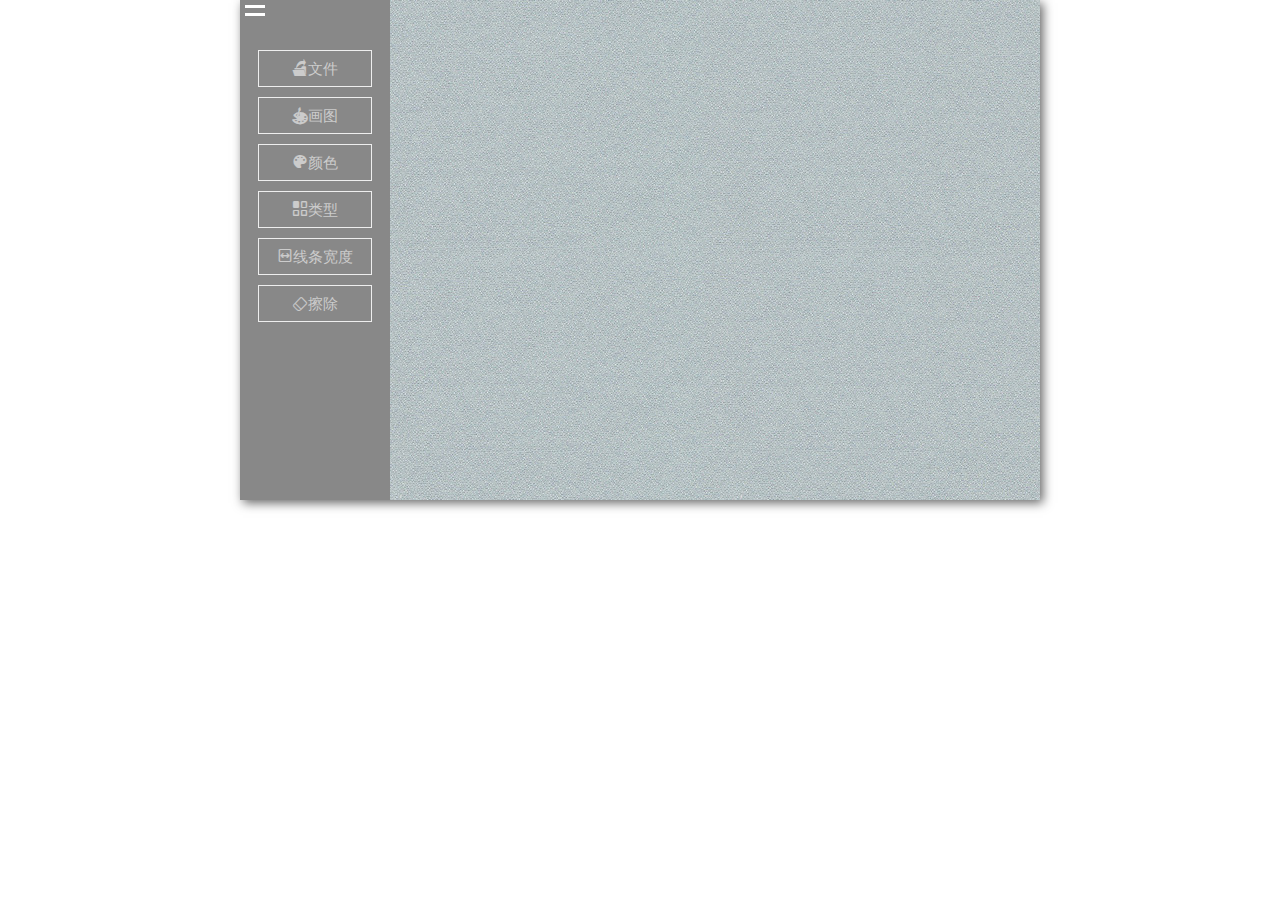
<file: index.html>
<!doctype html>
<html lang="en">
<head>
    <meta charset="UTF-8">
    <title>绘制画布</title>
    <link rel="stylesheet" href="css/canvas.css">
    <link rel="stylesheet" href="font/iconfont.css">
</head>
<script src="js/jquery.js"></script>
<script src="js/shape.js"></script>
<script src="js/canvas.js"></script>
<body>
<div class="box">
    <div class="left">
        <!--面包屑-->
        <div class="btn">
            <div class="top"></div>
            <div class="bottom"></div>
        </div>

        <!--左侧导航-->
        <ul class="nav">
            <li>
                <span class="icon-wenjian iconfont"></span>文件

            </li>
            <li><span class="icon-huahua iconfont"></span>画图</li>
            <li><span class="icon-yanse iconfont"></span>颜色</li>
            <li><span class="icon-leixing iconfont"></span>类型</li>
            <li><span class="icon-kuandu iconfont"></span>线条宽度</li>
            <li><span class="icon-xiangpica iconfont"></span>擦除</li>
        </ul>

        <!--菜单-->
        <ul class="option1 option">
            <li class="new">新建</li>
            <li class="back">返回</li>
            <li class="save">保存</li>
        </ul>
        <ul class="option2 option">
            <li data-role="line">线条</li>
            <li data-role="rect">矩形</li>
            <li data-role="circle">圆</li>
            <li data-role="bian">多边形</li>
            <li data-role="jiao">多角形</li>
            <li data-role="pen">铅笔</li>
        </ul>
        <ul class="option3 option">
            <li>线条<input type="color" data-role="strokeStyle"></li>
            <li>
                填充<input type="color" data-role="fillStyle">
            </li>
        </ul>
        <ul class="option4 option">
            <li data-role="stroke">线条</li>
            <li data-role="fill">填充</li>
        </ul>
        <ul class="option5 option">
            <li data-role="1">细</li>
            <li data-role="5">中</li>
            <li data-role="10">粗</li>
            <input type="number" placeholder="请填数字" class="number">
        </ul>
            <ul class="option6 option">
                <li>
                    <input type="number" placeholder="请填橡皮大小" class="number1">
                </li>
            </ul>

    </div>
    <!--画布-->
    <div class="right">
         <canvas width="800" height="500">
             您的浏览器不支持画布
         </canvas>
        <div class="copy">
            <div class="eraser">

            </div>
        </div>

    </div>
</div>
</body>
</html>
</file>
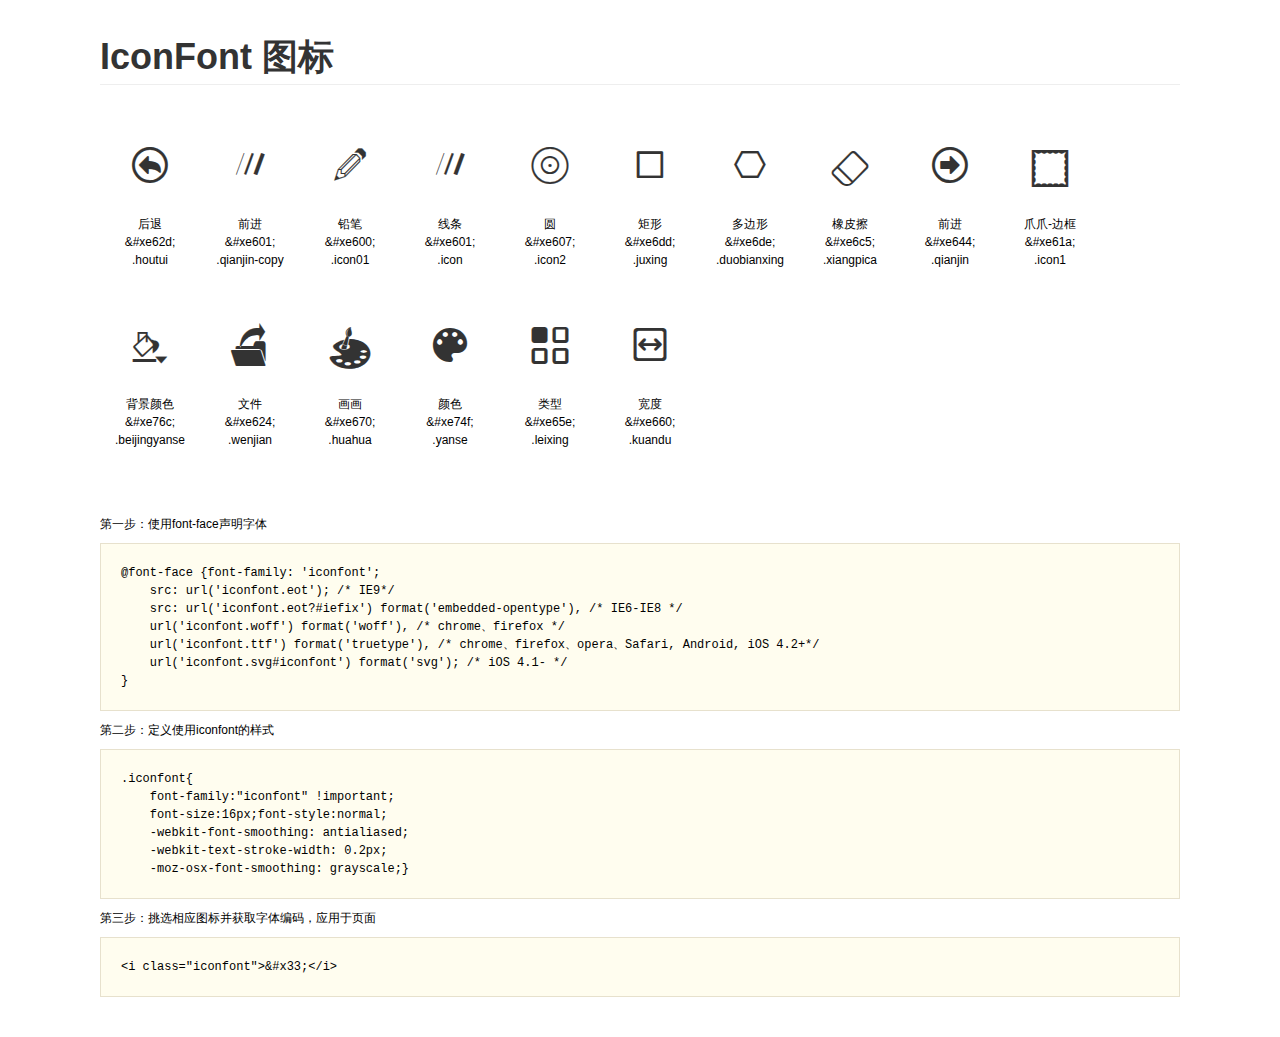
<file: font/demo.html>
<!DOCTYPE html>
<html>
<head>
    <meta charset="utf-8"/>
    <title>IconFont</title>
    <link rel="stylesheet" href="demo.css">
    <link rel="stylesheet" href="iconfont.css">
</head>
<body>
    <div class="main">
        <h1>IconFont 图标</h1>
        <ul class="icon_lists clear">
            
                <li>
                <i class="icon iconfont">&#xe62d;</i>
                    <div class="name">后退</div>
                    <div class="code">&amp;#xe62d;</div>
                    <div class="fontclass">.houtui</div>
                </li>
            
                <li>
                <i class="icon iconfont">&#xe601;</i>
                    <div class="name">前进</div>
                    <div class="code">&amp;#xe601;</div>
                    <div class="fontclass">.qianjin-copy</div>
                </li>
            
                <li>
                <i class="icon iconfont">&#xe600;</i>
                    <div class="name">铅笔</div>
                    <div class="code">&amp;#xe600;</div>
                    <div class="fontclass">.icon01</div>
                </li>
            
                <li>
                <i class="icon iconfont">&#xe601;</i>
                    <div class="name">线条</div>
                    <div class="code">&amp;#xe601;</div>
                    <div class="fontclass">.icon</div>
                </li>
            
                <li>
                <i class="icon iconfont">&#xe607;</i>
                    <div class="name">圆</div>
                    <div class="code">&amp;#xe607;</div>
                    <div class="fontclass">.icon2</div>
                </li>
            
                <li>
                <i class="icon iconfont">&#xe6dd;</i>
                    <div class="name">矩形</div>
                    <div class="code">&amp;#xe6dd;</div>
                    <div class="fontclass">.juxing</div>
                </li>
            
                <li>
                <i class="icon iconfont">&#xe6de;</i>
                    <div class="name">多边形</div>
                    <div class="code">&amp;#xe6de;</div>
                    <div class="fontclass">.duobianxing</div>
                </li>
            
                <li>
                <i class="icon iconfont">&#xe6c5;</i>
                    <div class="name">橡皮擦</div>
                    <div class="code">&amp;#xe6c5;</div>
                    <div class="fontclass">.xiangpica</div>
                </li>
            
                <li>
                <i class="icon iconfont">&#xe644;</i>
                    <div class="name">前进</div>
                    <div class="code">&amp;#xe644;</div>
                    <div class="fontclass">.qianjin</div>
                </li>
            
                <li>
                <i class="icon iconfont">&#xe61a;</i>
                    <div class="name">爪爪-边框</div>
                    <div class="code">&amp;#xe61a;</div>
                    <div class="fontclass">.icon1</div>
                </li>
            
                <li>
                <i class="icon iconfont">&#xe76c;</i>
                    <div class="name">背景颜色</div>
                    <div class="code">&amp;#xe76c;</div>
                    <div class="fontclass">.beijingyanse</div>
                </li>
            
                <li>
                <i class="icon iconfont">&#xe624;</i>
                    <div class="name">文件</div>
                    <div class="code">&amp;#xe624;</div>
                    <div class="fontclass">.wenjian</div>
                </li>
            
                <li>
                <i class="icon iconfont">&#xe670;</i>
                    <div class="name">画画</div>
                    <div class="code">&amp;#xe670;</div>
                    <div class="fontclass">.huahua</div>
                </li>
            
                <li>
                <i class="icon iconfont">&#xe74f;</i>
                    <div class="name">颜色</div>
                    <div class="code">&amp;#xe74f;</div>
                    <div class="fontclass">.yanse</div>
                </li>
            
                <li>
                <i class="icon iconfont">&#xe65e;</i>
                    <div class="name">类型</div>
                    <div class="code">&amp;#xe65e;</div>
                    <div class="fontclass">.leixing</div>
                </li>
            
                <li>
                <i class="icon iconfont">&#xe660;</i>
                    <div class="name">宽度</div>
                    <div class="code">&amp;#xe660;</div>
                    <div class="fontclass">.kuandu</div>
                </li>
            
        </ul>


        <div class="helps">
            第一步：使用font-face声明字体
            <pre>
@font-face {font-family: 'iconfont';
    src: url('iconfont.eot'); /* IE9*/
    src: url('iconfont.eot?#iefix') format('embedded-opentype'), /* IE6-IE8 */
    url('iconfont.woff') format('woff'), /* chrome、firefox */
    url('iconfont.ttf') format('truetype'), /* chrome、firefox、opera、Safari, Android, iOS 4.2+*/
    url('iconfont.svg#iconfont') format('svg'); /* iOS 4.1- */
}
</pre>
第二步：定义使用iconfont的样式
            <pre>
.iconfont{
    font-family:"iconfont" !important;
    font-size:16px;font-style:normal;
    -webkit-font-smoothing: antialiased;
    -webkit-text-stroke-width: 0.2px;
    -moz-osx-font-smoothing: grayscale;}
</pre>
第三步：挑选相应图标并获取字体编码，应用于页面
<pre>
&lt;i class="iconfont"&gt;&amp;#x33;&lt;/i&gt;
</pre>
        </div>

    </div>
</body>
</html>
</file>
<file: css/canvas.css>
*{
    padding:0;
    margin: 0;
    list-style: none;
}
html,body{
    width: 100%;
    height: 100%;
    overflow: hidden;
}


.box{
    width: 800px;
    height: 500px;
    margin: auto;
    position: relative;
}
.box .left{
    width: 150px;
    height:100% ;
    position: absolute;
    left: 0;
    top:0;
    background: #888;
    z-index: 33;
}

.box .right{
    width: 800px;
    height: 500px;
    position: relative;
}
canvas{
    background: url(../image/8.jpg) repeat-x;
}
.box .right .copy{
    width: 800px;
    height: 500px;
    position: absolute;
    left: 0;
    top:0;
    z-index: 5;
    box-shadow: 3px 3px 10px #666;
    /*opacity: 0;*/

}
.box .left .nav{
    width: 100%;
    height: 350px;
    background: #888;
    margin-top: 50px;
    z-index: 3;
}
.box .left .nav li{
    width: 75%;
    height: 35px;
    margin: auto;
    line-height: 35px;
    border: 1px solid #eee;
    font-size: 15px;
    color:#ccc;
    margin-top: 10px;
    text-align: center;
    transition: all 0.5s ease;
    /*transform: scale(0.8,0.8);*/
}
.box .left .nav li:hover{
    color:#D41928;
    transition: all 0.5s ease;
    transform: scale(1.3,1.3);
    cursor: pointer;
}
.btn{
    width:30px;
    height: 30px;
    position: absolute;
    left: 0;
    top:0;
    z-index: 111;
}
.btn .top,.btn .bottom{
    width: 20px;
    height: 3px;
    background: #fff;
    margin: auto;
    margin-top:5px;
    transition: all 0.5s ease;
}

/*菜单*/
.left .option{
    cursor: pointer;
}
.left .option1{
    width: 50px;
    height:75px ;
    box-sizing: border-box;
    position: absolute;
    left: 100px;
    top: 30px;
    transition: all 1s ease;
    transform: scale(0,0);
}
.left .option2{
    width: 50px;
    height:150px ;
    box-sizing: border-box;
    position: absolute;
    left: 100px;
    top: 40px;
    transition: all 1s ease;
    transform: scale(0,0);
}
.left .option3{
     width: 90px;
     height:225px ;
     box-sizing: border-box;
     position: absolute;
     left: 100px;
     top: 100px;
    transition: all 1s ease;
    transform: scale(0,0);
 }
.left .option4{
    width: 50px;
    height:225px ;
    box-sizing: border-box;
    position: absolute;
    left: 100px;
    top: 135px;
    transition: all 1s ease;
    transform: scale(0,0);
}
.left .option5{
    width: 50px;
    height:225px ;
    box-sizing: border-box;
    position: absolute;
    left: 100px;
    top: 145px;
    transition: all 1s ease;
    transform: scale(0,0);
}

.left .option5 input{
    width: 96%;
    height: 20px;
    font-size: 6px;
}
.option3 input{
    width: 70%;
    height: 100%;
}
.option li{
    width: 100%;
    height: 25px;
    border: 1px solid #888;
    font-size: 10px;
    text-align: center;
    line-height: 25px;
    background: #eee;
    color: #666;

}
.option li:hover{
    color:#D41928;
    font-size: 13px;

}
.option3 li{
    width: 100%;
    height: 25px;
    font-size: 12px;
    border:none;
    text-align: center;
    line-height: 25px;
    background: #eee;
    color: #666;
}
.option3 li:hover{
    color:#D41928;
    font-size: 12px;
    line-height: 25px;
}
.left .option6{
    width: 90px;
    height:25px ;
    box-sizing: border-box;
    position: absolute;
    left: 100px;
    top: 235px;
    transition: all 1s ease;
    transform: scale(0,0);
}
.left .option6 li{
    border: none;
    background: none;
}
.left .option6 input{
    width: 96%;
    height: 100%;
    font-size: 6px;
    z-index: 8;
}
.eraser{
    width: 10px;
    height: 10px;
    border: 1px solid #000;
    position: absolute;
    left:100px;
    top:0;
    display: none;

}
</file>
<file: font/iconfont.css>
@font-face {font-family: "iconfont";
  src: url('iconfont.eot?t=1472629591'); /* IE9*/
  src: url('iconfont.eot?t=1472629591#iefix') format('embedded-opentype'), /* IE6-IE8 */
  url('iconfont.woff?t=1472629591') format('woff'), /* chrome, firefox */
  url('iconfont.ttf?t=1472629591') format('truetype'), /* chrome, firefox, opera, Safari, Android, iOS 4.2+*/
  url('iconfont.svg?t=1472629591#iconfont') format('svg'); /* iOS 4.1- */
}

.iconfont {
  font-family:"iconfont" !important;
  font-size:16px;
  font-style:normal;
  -webkit-font-smoothing: antialiased;
  -webkit-text-stroke-width: 0.2px;
  -moz-osx-font-smoothing: grayscale;
}
.icon-houtui:before { content: "\e62d"; }
.icon-qianjin-copy:before { content: "\e601"; }
.icon-icon01:before { content: "\e600"; }
.icon-icon:before { content: "\e601"; }
.icon-icon2:before { content: "\e607"; }
.icon-juxing:before { content: "\e6dd"; }
.icon-duobianxing:before { content: "\e6de"; }
.icon-xiangpica:before { content: "\e6c5"; }
.icon-qianjin:before { content: "\e644"; }
.icon-icon1:before { content: "\e61a"; }
.icon-beijingyanse:before { content: "\e76c"; }
.icon-wenjian:before { content: "\e624"; }
.icon-huahua:before { content: "\e670"; }
.icon-yanse:before { content: "\e74f"; }
.icon-leixing:before { content: "\e65e"; }
.icon-kuandu:before { content: "\e660"; }
</file>
<file: font/demo.css>
*{margin: 0;padding: 0;list-style: none;}
/*
KISSY CSS Reset
理念：1. reset 的目的不是清除浏览器的默认样式，这仅是部分工作。清除和重置是紧密不可分的。
2. reset 的目的不是让默认样式在所有浏览器下一致，而是减少默认样式有可能带来的问题。
3. reset 期望提供一套普适通用的基础样式。但没有银弹，推荐根据具体需求，裁剪和修改后再使用。
特色：1. 适应中文；2. 基于最新主流浏览器。
维护：玉伯<lifesinger@gmail.com>, 正淳<ragecarrier@gmail.com>
 */

/** 清除内外边距 **/
body, h1, h2, h3, h4, h5, h6, hr, p, blockquote, /* structural elements 结构元素 */
dl, dt, dd, ul, ol, li, /* list elements 列表元素 */
pre, /* text formatting elements 文本格式元素 */
form, fieldset, legend, button, input, textarea, /* form elements 表单元素 */
th, td /* table elements 表格元素 */ {
  margin: 0;
  padding: 0;
}

/** 设置默认字体 **/
body,
button, input, select, textarea /* for ie */ {
  font: 12px/1.5 tahoma, arial, \5b8b\4f53, sans-serif;
}
h1, h2, h3, h4, h5, h6 { font-size: 100%; }
address, cite, dfn, em, var { font-style: normal; } /* 将斜体扶正 */
code, kbd, pre, samp { font-family: courier new, courier, monospace; } /* 统一等宽字体 */
small { font-size: 12px; } /* 小于 12px 的中文很难阅读，让 small 正常化 */

/** 重置列表元素 **/
ul, ol { list-style: none; }

/** 重置文本格式元素 **/
a { text-decoration: none; }
a:hover { text-decoration: underline; }


/** 重置表单元素 **/
legend { color: #000; } /* for ie6 */
fieldset, img { border: 0; } /* img 搭车：让链接里的 img 无边框 */
button, input, select, textarea { font-size: 100%; } /* 使得表单元素在 ie 下能继承字体大小 */
/* 注：optgroup 无法扶正 */

/** 重置表格元素 **/
table { border-collapse: collapse; border-spacing: 0; }

/* 清除浮动 */
.ks-clear:after, .clear:after {
  content: '\20';
  display: block;
  height: 0;
  clear: both;
}
.ks-clear, .clear {
  *zoom: 1;
}

.main {padding: 30px 100px;}
.main h1{font-size:36px; color:#333; text-align:left;margin-bottom:30px; border-bottom: 1px solid #eee;}

.helps{margin-top:40px;}
.helps pre{
  padding:20px;
  margin:10px 0;
  border:solid 1px #e7e1cd;
  background-color: #fffdef;
  overflow: auto;
}

.icon_lists li{
  float:left;
  width: 100px;
  height:180px;
  text-align: center;
}
.icon_lists .icon{
  font-size: 42px;
  line-height: 100px;
  margin: 10px 0;
  color:#333;
  -webkit-transition: font-size 0.25s ease-out 0s;
  -moz-transition: font-size 0.25s ease-out 0s;
  transition: font-size 0.25s ease-out 0s;

}
.icon_lists .icon:hover{
  font-size: 100px;
}
</file>
